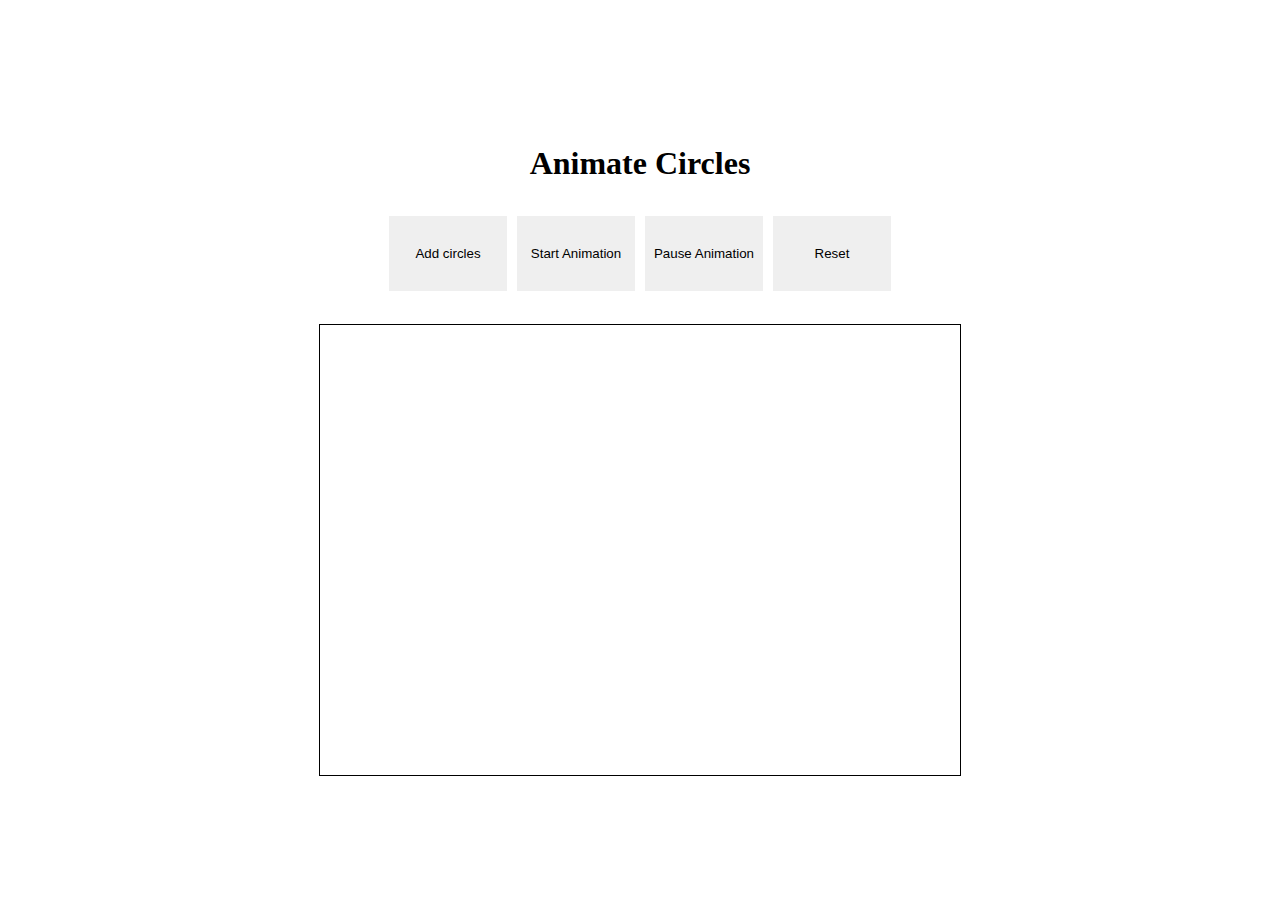
<file: 0_simple_animations/index.html>
<!DOCTYPE html>
<html lang="en">
<head>
    <meta charset="UTF-8">
    <meta name="viewport" content="width=device-width, initial-scale=1.0">
    <link rel="stylesheet" href="style.css"/>
    
    <title>Simple animations</title>
</head>
<body>
    <div id="menu">
        <h1>Animate Circles</h1>

        <div id="menu_buttons">
            <button id="button1">Add circles</button>
            <button id="button2">Start Animation</button>
            <button id="button3">Pause Animation</button>
            <button id="button4">Reset</button>
        </div>
    </div>
    <canvas id="game"></canvas>
    <script src="script.js"></script>
</body>
</html>
</file>
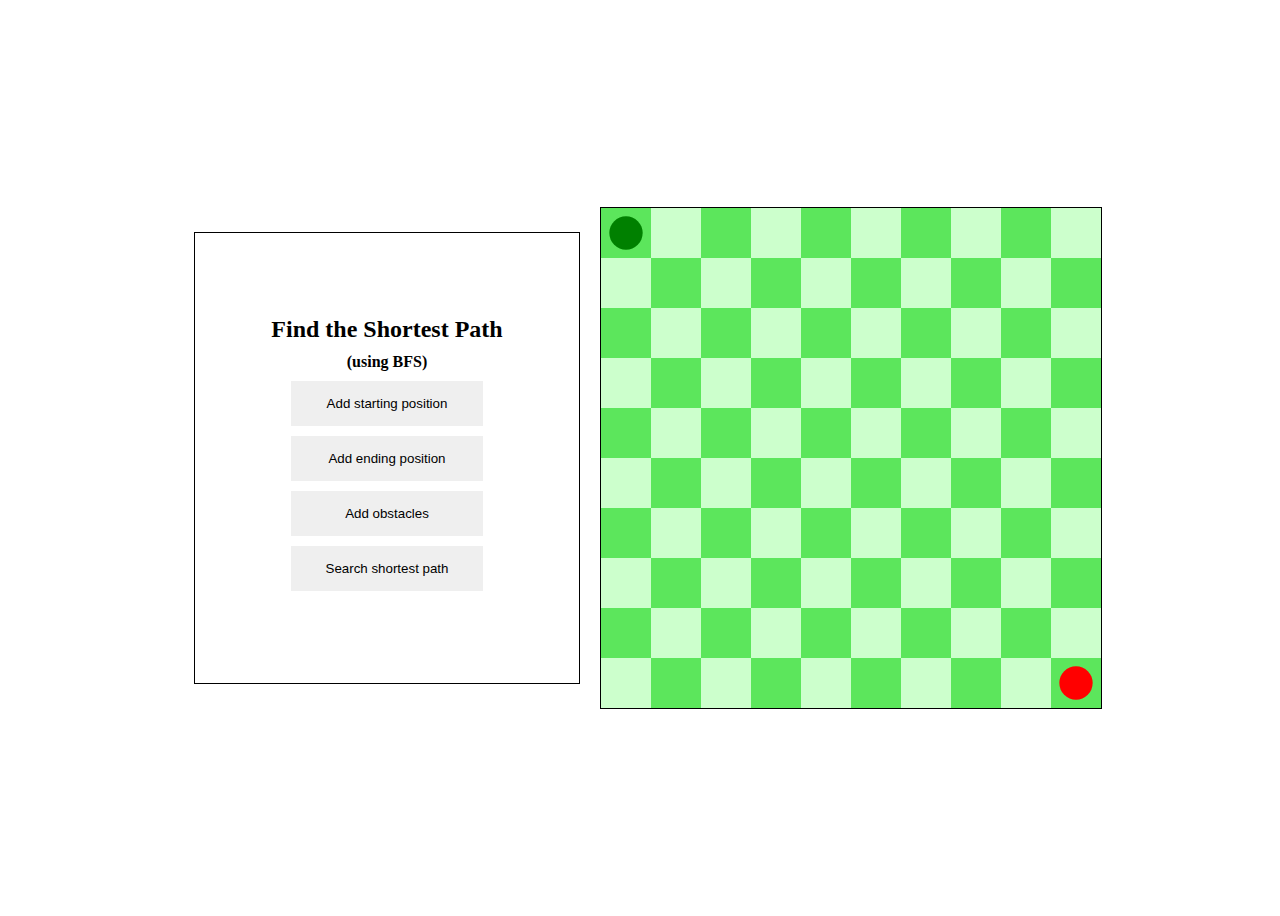
<file: 0_using_canvas_api/index.html>
<!DOCTYPE html>
<html lang="en">
<head>
    <meta charset="UTF-8">
    <meta name="viewport" content="width=device-width, initial-scale=1.0">
    <link rel="stylesheet" href="style.css" />
    
    <title>COC Troop AI</title>
</head>
<body>
    <div class="container" style="border: 1px solid; margin-right: 20px;">
        <h2>Find the Shortest Path</h1>
        <h4>(using BFS)</h4>
        <button id="add_start_button">Add starting position</button>
        <button id="add_end_button">Add ending position</button>
        <button id="add_obstacle_button">Add obstacles</button>
        <button id="start_search_button">Search shortest path</button>
        <p id="mouse_position"></p>
    </div>

    <canvas id="game"></canvas>
    <script src="script.js"></script>
</body>
</html>
</file>
<file: 0_simple_animations/style.css>
body{
    margin: 0px;
    padding: 0px;
    border: 0px;

    height: 100vh;
    width: 100vw;

    display: flex;
    flex-direction: column;

    align-items: center;
    justify-content: center;
}

body > *{
    margin: 10px;
}

#menu{
    width: 50%;
    height: 20%;

    display: flex;
    flex-direction: column;

    justify-content: center;
    align-items: center;
}

#menu_buttons{
    display: flex;
    flex-direction: row;

    align-items: center;
    justify-content: center;

    width: 80%;
    height: 100%;
}

#menu_buttons > *{
    margin: 5px;

    height: 75%;
    width: 25%;

    border: 0px;
}

#game{
    border: 1px solid;
}
</file>
<file: 0_using_canvas_api/style.css>
body{
    height: 100vh;
    width: 100vw;

    display: flex;
    
    justify-content: center;
    align-items: center;
}

.container{
    height: 50%;
    width: 30%;

    display: flex;
    flex-direction: column;

    justify-content: center;
    align-items: center;
}

.container > *{
    margin: 5px;
}

button{
    height: 10%;
    width: 50%;

    border: 0;
    /* background-color: aliceblue; */
}

#game{
    border: 1px solid #000;
}
</file>
